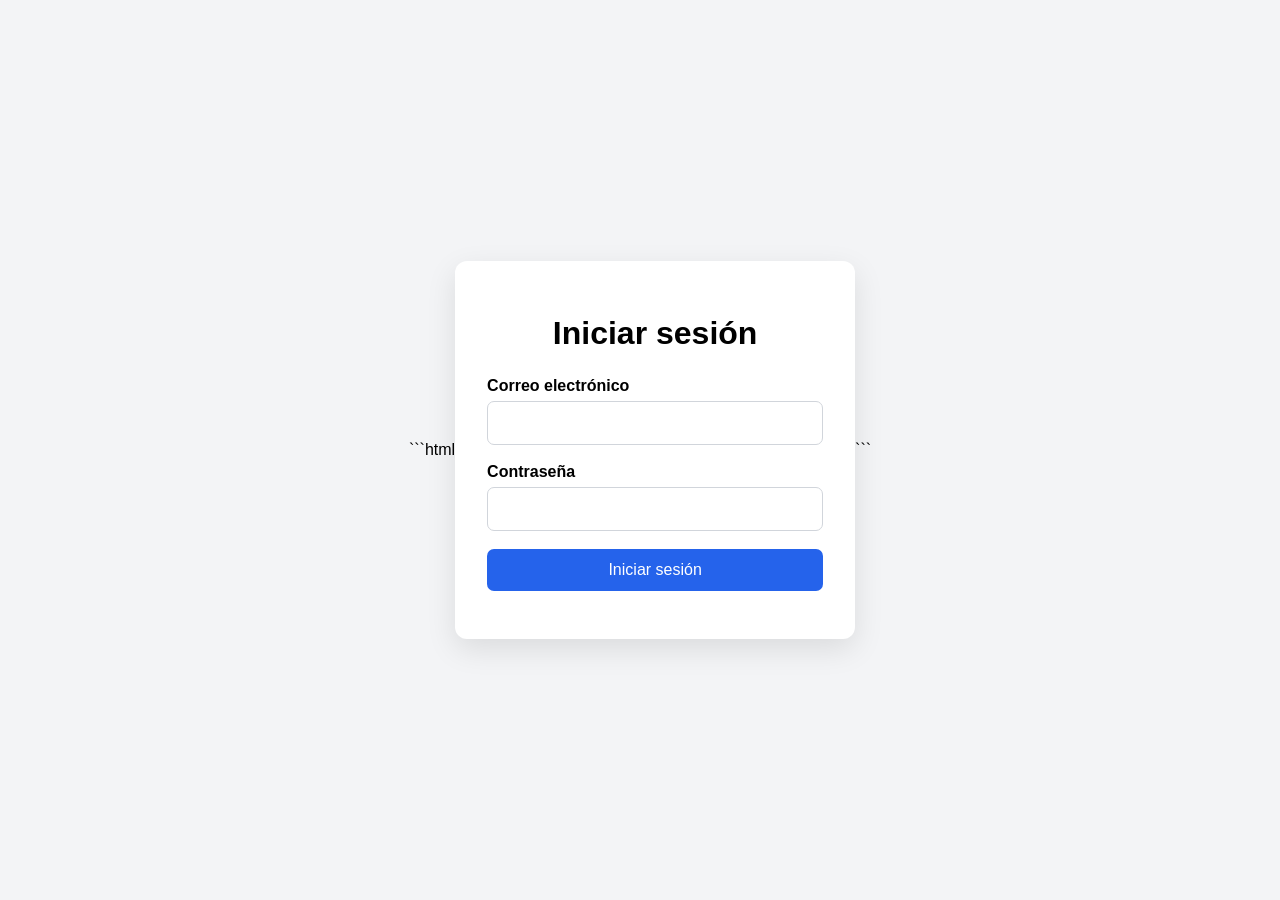
<file: index.html>
```html
<!DOCTYPE html>
<html lang="es">
<head>
    <meta charset="UTF-8">
    <meta name="viewport" content="width=device-width, initial-scale=1.0">
    <title>Iniciar sesión</title>

    <style>
        * {
            box-sizing: border-box;
        }

        body {
            margin: 0;
            min-height: 100vh;
            display: flex;
            justify-content: center;
            align-items: center;
            font-family: Arial, sans-serif;
            background: #f3f4f6;
        }

        .login-container {
            width: 100%;
            max-width: 400px;
            padding: 32px;
            background: white;
            border-radius: 12px;
            box-shadow: 0 10px 30px rgba(0,0,0,.10);
        }

        h1 {
            margin-bottom: 25px;
            text-align: center;
        }

        label {
            display: block;
            margin-bottom: 6px;
            font-weight: bold;
        }

        input {
            width: 100%;
            padding: 12px;
            margin-bottom: 18px;
            border: 1px solid #d1d5db;
            border-radius: 7px;
            font-size: 16px;
        }

        button {
            width: 100%;
            padding: 12px;
            border: 0;
            border-radius: 7px;
            background: #2563eb;
            color: white;
            font-size: 16px;
            cursor: pointer;
        }

        button:disabled {
            opacity: .6;
            cursor: not-allowed;
        }

        #mensaje {
            margin-top: 15px;
            text-align: center;
        }
    </style>
</head>

<body>

<div class="login-container">

    <h1>Iniciar sesión</h1>

    <form id="loginForm">

        <label for="email">Correo electrónico</label>

        <input
            type="email"
            id="email"
            name="email"
            autocomplete="username"
            required
        >

        <label for="password">Contraseña</label>

        <input
            type="password"
            id="password"
            name="password"
            autocomplete="current-password"
            required
        >

        <button type="submit" id="loginButton">
            Iniciar sesión
        </button>

    </form>

    <div id="mensaje"></div>

</div>

<script>
    const form = document.getElementById("loginForm");
    const button = document.getElementById("loginButton");
    const mensaje = document.getElementById("mensaje");

    form.addEventListener("submit", async (event) => {

        event.preventDefault();

        button.disabled = true;
        mensaje.textContent = "";

        const email = document.getElementById("email").value;
        const password = document.getElementById("password").value;

        try {

            const response = await fetch("/api/auth/login", {
                method: "POST",

                headers: {
                    "Content-Type": "application/json"
                },

                credentials: "include",

                body: JSON.stringify({
                    email: email,
                    password: password
                })
            });

            if (response.ok) {

                window.location.href = "/";

            } else {

                mensaje.textContent = "Correo o contraseña incorrectos.";
            }

        } catch (error) {

            mensaje.textContent =
                "No se pudo conectar con el servidor.";

        } finally {

            button.disabled = false;
        }
    });
</script>

</body>
</html>
```
</file>
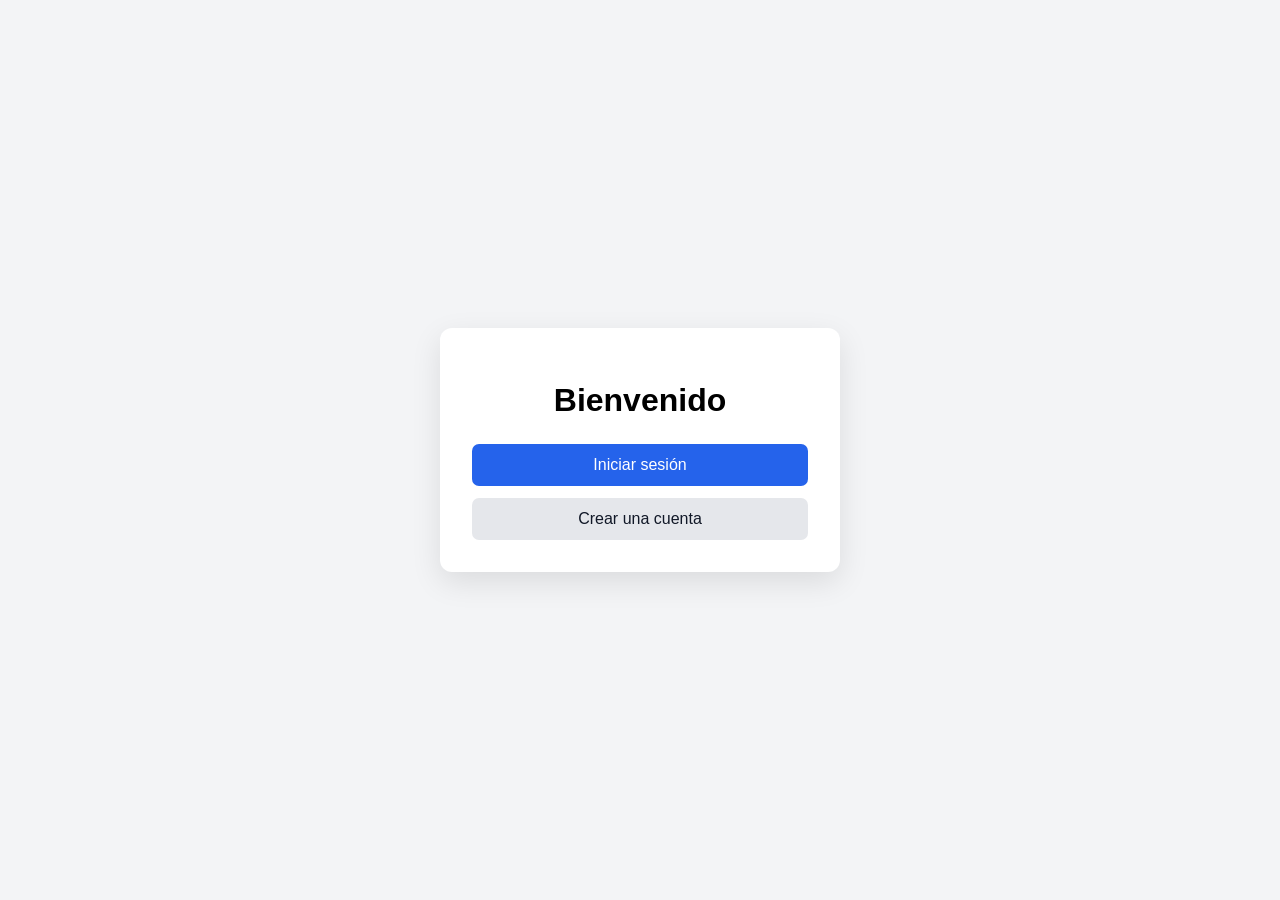
<file: FRONTEND/index.html>
<!DOCTYPE html>
<html lang="es">
<head>
    <meta charset="UTF-8">
    <meta name="viewport" content="width=device-width, initial-scale=1.0">
    <title>Inicio</title>

    <style>
        * {
            box-sizing: border-box; 
        }

        body {
            margin: 0;
            min-height: 100vh;
            display: flex;
            justify-content: center;
            align-items: center; 
            font-family: Arial, sans-serif;
            background: #f3f4f6;
        }

        .container {
            width: 100%;
            max-width: 400px;
            padding: 32px;
            background: white;
            border-radius: 12px;
            box-shadow: 0 10px 30px rgba(0,0,0,.10);
            text-align: center;
        }

        h1 {
            margin-bottom: 25px;
        }

        a {
            display: block;
            width: 100%;
            padding: 12px;
            margin-top: 12px;
            border-radius: 7px;
            text-decoration: none;
            font-size: 16px;
        }

        .login {
            background: #2563eb;
            color: white;
        }

        .signin {
            background: #e5e7eb;
            color: #111827;
        }
    </style>
</head>

<body>

<div class="container">
    <h1>Bienvenido</h1>

    <a href="login.html" class="login">
        Iniciar sesión
    </a>

    <a href="signin.html" class="signin">
        Crear una cuenta
    </a>
</div>

</body>
</html>
</file>
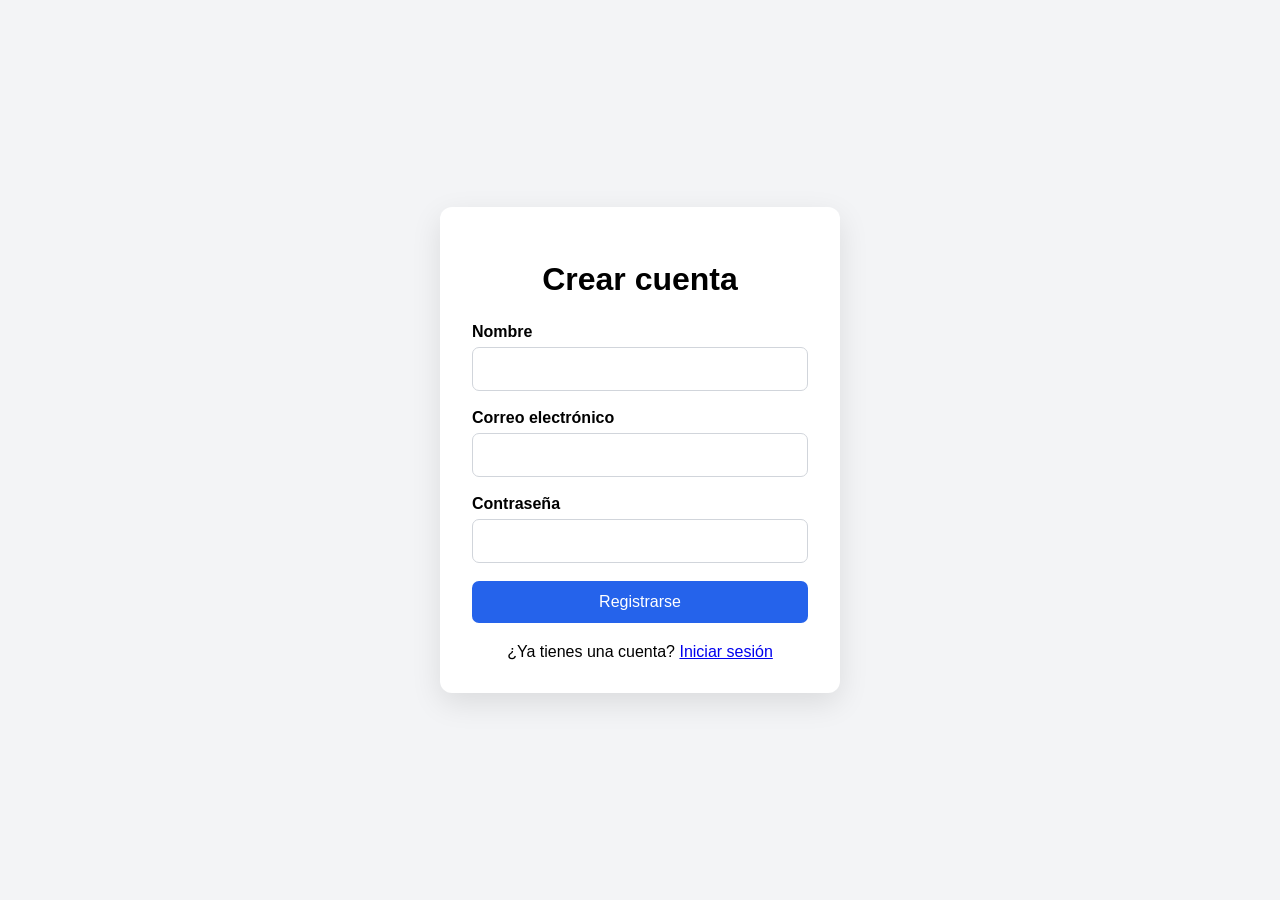
<file: FRONTEND/signin.html>
<!DOCTYPE html>
<html lang="es">
<head>
    <meta charset="UTF-8">
    <meta name="viewport" content="width=device-width, initial-scale=1.0">
    <title>Registrarse</title>

    <style>
        * {
            box-sizing: border-box;
        }

        body {
            margin: 0;
            min-height: 100vh;
            display: flex;
            justify-content: center;
            align-items: center;
            font-family: Arial, sans-serif;
            background: #f3f4f6;
        }

        .container {
            width: 100%;
            max-width: 400px;
            padding: 32px;
            background: white;
            border-radius: 12px;
            box-shadow: 0 10px 30px rgba(0,0,0,.10);
        }

        h1 {
            text-align: center;
            margin-bottom: 25px;
        }

        label {
            display: block;
            margin-bottom: 6px;
            font-weight: bold;
        }

        input {
            width: 100%;
            padding: 12px;
            margin-bottom: 18px;
            border: 1px solid #d1d5db;
            border-radius: 7px;
            font-size: 16px;
        }

        button {
            width: 100%;
            padding: 12px;
            border: 0;
            border-radius: 7px;
            background: #2563eb;
            color: white;
            font-size: 16px;
            cursor: pointer;
        }

        .login-link {
            text-align: center;
            margin-top: 20px;
        }
    </style>
</head>

<body>

<div class="container">

    <h1>Crear cuenta</h1>

    <form action="/signin" method="POST">

        <label for="nombre">Nombre</label>
        <input
            type="text"
            id="nombre"
            name="nombre"
            required
        >

        <label for="email">Correo electrónico</label>
        <input
            type="email"
            id="email"
            name="email"
            autocomplete="username"
            required
        >

        <label for="password">Contraseña</label>
        <input
            type="password"
            id="password"
            name="password"
            autocomplete="new-password"
            minlength="1"
            required
        >

        <button type="submit">
            Registrarse
        </button>

    </form>

    <div class="login-link">
        ¿Ya tienes una cuenta?
        <a href="login">Iniciar sesión</a>
    </div>

</div>

</body>
</html>
</file>
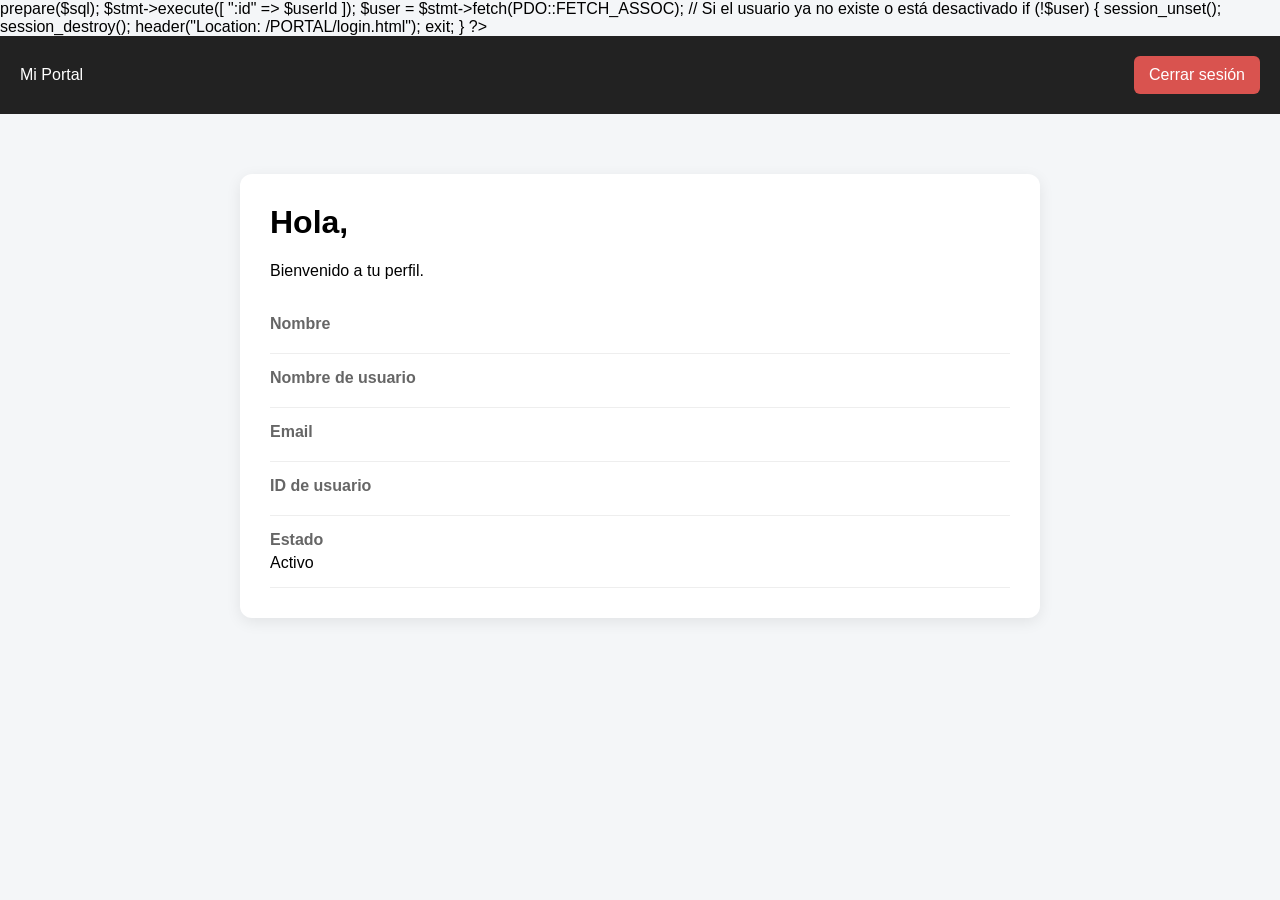
<file: FRONTEND/PORTAL/portal.html>
<?php

session_start();

require_once __DIR__ . "/../db.php";

// Comprobar autenticación
if (!isset($_SESSION["user_id"])) {
    header("Location: /PORTAL/login.html");
    exit;
}

$userId = $_SESSION["user_id"];

// Obtener los datos del usuario
$sql = "
    SELECT 
        Id,
        Email,
        Nombre,
        Usuario,
        IsActive
    FROM usuarios
    WHERE Id = :id
      AND IsActive = 1
    LIMIT 1
";

$stmt = $pdo->prepare($sql);
$stmt->execute([
    ":id" => $userId
]);

$user = $stmt->fetch(PDO::FETCH_ASSOC);

// Si el usuario ya no existe o está desactivado
if (!$user) {
    session_unset();
    session_destroy();

    header("Location: /PORTAL/login.html");
    exit;
}

?>

<!DOCTYPE html>
<html lang="es">
<head>
    <meta charset="UTF-8">
    <meta name="viewport" content="width=device-width, initial-scale=1.0">

    <title>Mi perfil</title>

    <style>
        body {
            font-family: Arial, sans-serif;
            background: #f4f6f8;
            margin: 0;
        }

        header {
            background: #222;
            color: white;
            padding: 20px;
            display: flex;
            justify-content: space-between;
            align-items: center;
        }

        .container {
            max-width: 800px;
            margin: 40px auto;
            padding: 20px;
        }

        .profile {
            background: white;
            border-radius: 12px;
            padding: 30px;
            box-shadow: 0 4px 15px rgba(0,0,0,0.08);
        }

        .profile h1 {
            margin-top: 0;
        }

        .data {
            margin-top: 20px;
        }

        .row {
            padding: 15px 0;
            border-bottom: 1px solid #eee;
        }

        .label {
            font-weight: bold;
            display: block;
            color: #666;
            margin-bottom: 5px;
        }

        .logout {
            color: white;
            text-decoration: none;
            background: #d9534f;
            padding: 10px 15px;
            border-radius: 6px;
        }
    </style>
</head>

<body>

<header>

    <div>
        Mi Portal
    </div>

    <a class="logout" href="/PORTAL/logout.php">
        Cerrar sesión
    </a>

</header>

<div class="container">

    <div class="profile">

        <h1>
            Hola, <?= htmlspecialchars($user["Nombre"]) ?>
        </h1>

        <p>
            Bienvenido a tu perfil.
        </p>

        <div class="data">

            <div class="row">
                <span class="label">Nombre</span>
                <?= htmlspecialchars($user["Nombre"]) ?>
            </div>

            <div class="row">
                <span class="label">Nombre de usuario</span>
                <?= htmlspecialchars($user["Usuario"]) ?>
            </div>

            <div class="row">
                <span class="label">Email</span>
                <?= htmlspecialchars($user["Email"]) ?>
            </div>

            <div class="row">
                <span class="label">ID de usuario</span>
                <?= htmlspecialchars($user["Id"]) ?>
            </div>

            <div class="row">
                <span class="label">Estado</span>
                Activo
            </div>

        </div>

    </div>

</div>

</body>
</html>
</file>
